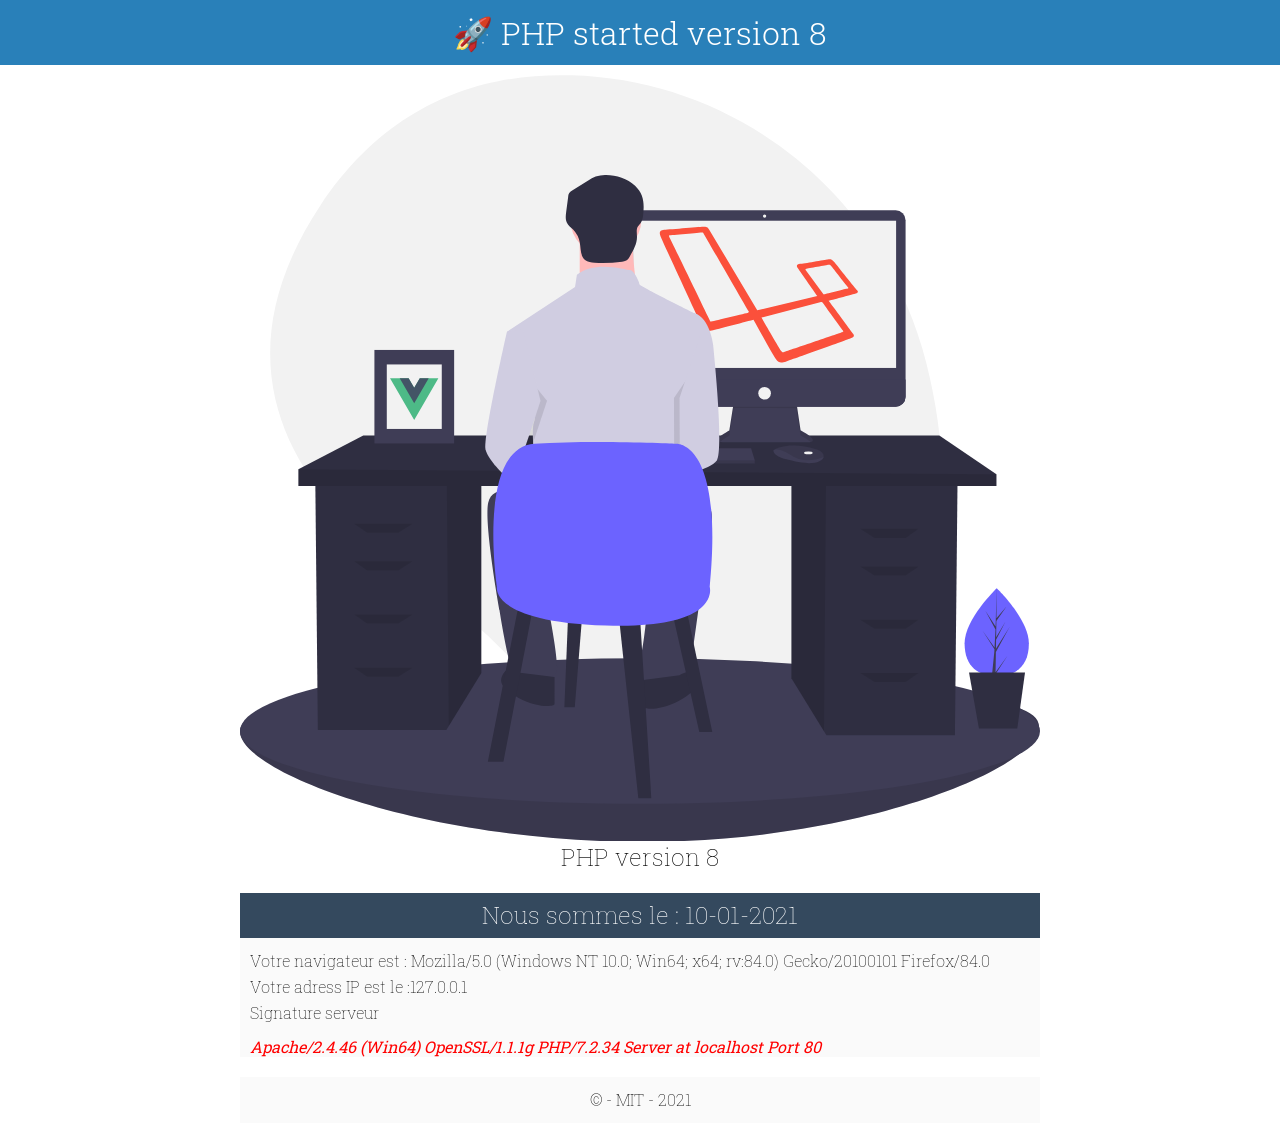
<file: index.html>
<!DOCTYPE html>
<html lang="fr">
<head>
    <meta charset="UTF-8">
    <meta http-equiv="X-UA-Compatible" content="IE=edge">
    <meta name="viewport" content="width=device-width, initial-scale=1.0">
    <title>Started PHP</title>
	<link rel="apple-touch-icon" sizes="180x180" href="favicon/apple-touch-icon.png">
    <link rel="icon" type="image/png" sizes="32x32" href="favicon/favicon-32x32.png">
    <link rel="icon" type="image/png" sizes="16x16" href="favicon/favicon-16x16.png">
    <link rel="manifest" href="favicon/site.webmanifest">
    <link rel="stylesheet" href="./css/style.css">
</head>
<body>
	<!--cours https://hackmd.io/iNktz6XzRyu7gGmKvPpXfQ?view-->
	<header>
		<h1>
			🚀 
			PHP started version 8
		</h1>
	</header>
	<main>
        <figure>
            <img src="./asset/cover.svg" alt="cover php">
            <figcaption>
                <h2>
                    PHP version 8
                </h2>
            </figcaption>
        </figure>
		<section>
			<h2>Nous sommes le : 10-01-2021</h2>
			<p>
				Votre navigateur est : Mozilla/5.0 (Windows NT 10.0; Win64; x64; rv:84.0) Gecko/20100101 Firefox/84.0<br>
				Votre adress IP est le :127.0.0.1
				<br>Signature serveur
				
			</p>
			<address>Apache/2.4.46 (Win64) OpenSSL/1.1.1g PHP/7.2.34 Server at localhost Port 80</address>
		</section>
	</main>
	<!-- <pre>
	</pre> -->
	<footer>
		<p>&copy; - MIT - 2021</p>
	</footer>
	
</html>
</file>
<file: css/style.css>
@import url('https://fonts.googleapis.com/css2?family=Roboto+Slab:wght@100..900&display=swap');
html{
	font-size: 62.5%;
}
body{
	font: 1.6rem 'Roboto Slab',sans-serif; /* 16px 62.5% => 1.000*/
	margin: 0;
}
h1,h2,h3,h4,ul,ol,p{
	margin: 0;
	padding: 0;
	list-style: none;
	font-weight: 100;
}
img{
    display: inline-block;
    width: 100%;
    height: 100%;
    object-fit: cover;
    vertical-align: middle;
}
*{
	box-sizing: border-box;
}
/* theme css */
header{
    background: #2980b9;
 }
 header h1{
    text-align: center;
    line-height: 6.5rem;
    color: #fff;
    font-weight: 300;
 }
p,ul{
    max-width: 80rem;
    line-height: 2.6rem;
    margin: 2.0rem auto 0;
    background: #fafafa;
    border: solid 0.1rem #ccc;
    padding: 1.0rem;
}
ul li:nth-child(2n+1){
    background: #222;
    color: #fff;
    padding: 0.5rem;
}
main figure{
    max-width: 80rem;
    margin: 1rem auto;
}
figure h2{
    text-align: center;
}
section,footer{
    max-width: 80rem;
    margin: 2.0rem auto;
    background: #fafafa;
}
section > h2{
    text-align: center;
    background: #34495e;
    color: #fff;
    line-height: 4.5rem;
}
section > p {
    border: 0;
    padding: 1.0rem;
    margin: 0;

}
section address{
    padding: 0 1.0rem;
}
address{
    color: red;
}
footer p{
    border: 0;
    text-align: center;
}
</file>
